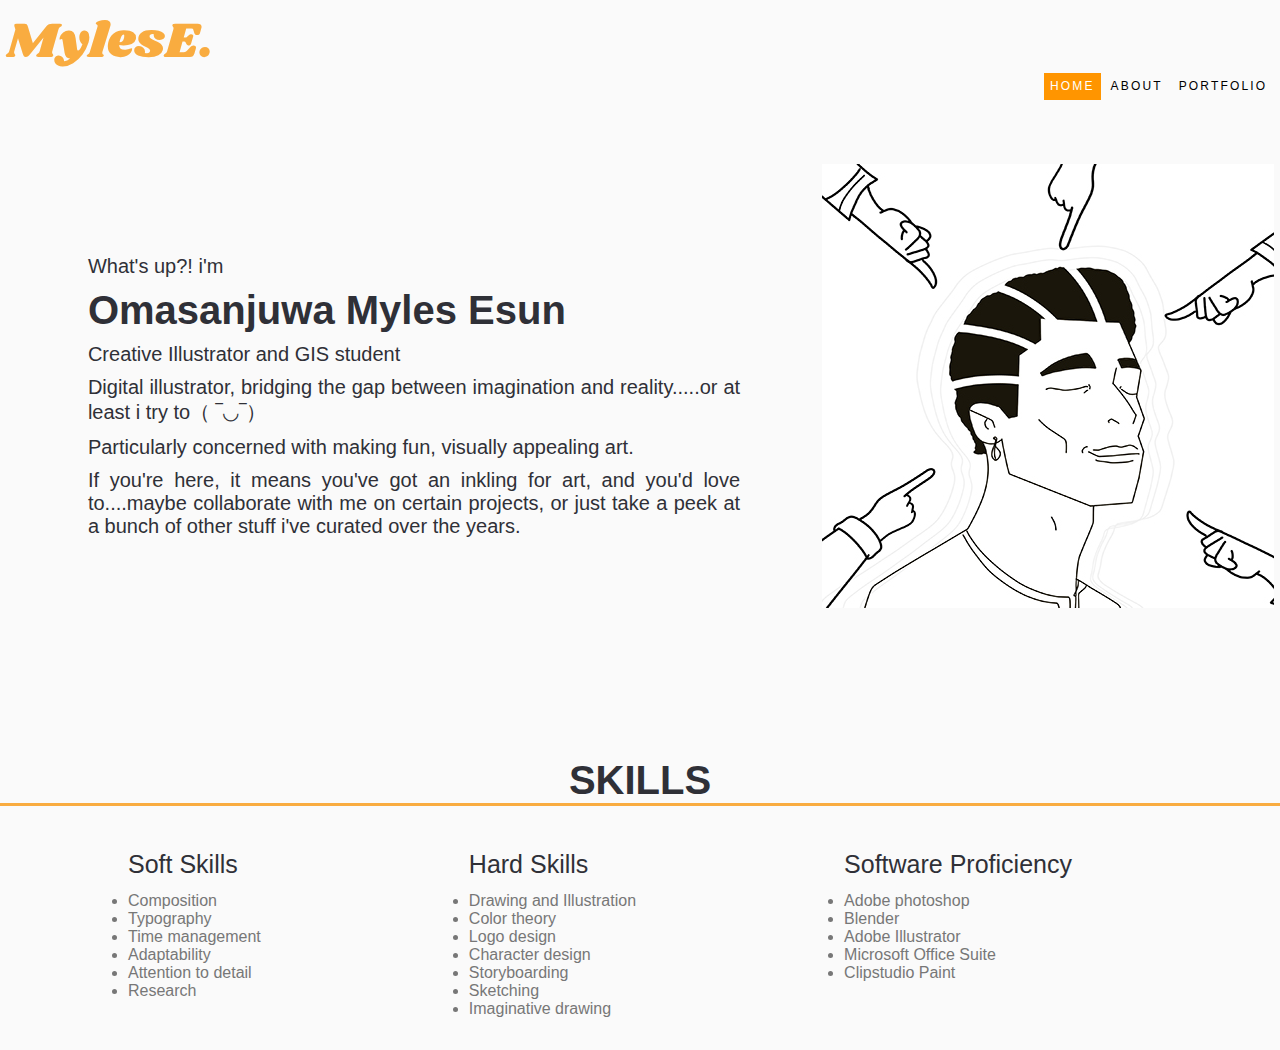
<file: index.html>
<!DOCTYPE html>
<!-- lang attribute sets the HTML page's language to English. Credit: W3.org -->
<!-- Layout of page was inspired by Maddie Harris' webpage @ https://maddieharris.org/ -->
<html lang="en">
    <head>
        <!-- Meta charset = "utf-8" specifies the encoding of the webpage, to avoid misinterpretation by the browser. Credit: W3.org -->
        <meta charset="utf-8">
        <title>Myles Esun</title>
        <link rel="stylesheet" href="design.css">
        <!-- Links to googlefonts.com to enable the use of specified fonts in this document -->
	    <link rel="preconnect" href="https://fonts.googleapis.com">
	    <link rel="preconnect" href="https://fonts.gstatic.com" crossorigin>
	    <link href="https://fonts.googleapis.com/css2?family=Heebo:wght@900&family=Pacifico&family=Shrikhand&family=Work+Sans:ital,wght@1,200;1,900&display=swap" rel="stylesheet">
    </head>
    <body>
         <!-- Header specifies everything that goes into the header portion of the webpage-->
        <header class="head">
            <div>
            <h1 class="logo">MylesE.</h1>
            </div>
            <!-- Option 1 Nav Bar Begins Here -->
            <ul class="nav main">
                <li><a href = "index.html" class="active">Home</a></li>
                <li><a href = "About.html" >About</a></li>
                <li><a href = "Port.html"> Portfolio</a></li>
            </ul>
            <!-- Option 1 Nav Bar Ends Here -->
        </header>
         <!-- Section tag embodies everything displayed outside the footer and header portions of the page.-->
        <section class="container">
            <div class="content">
                <p>What's up?! i'm</p>
                <h2>Omasanjuwa Myles Esun</h2>
                <p>Creative Illustrator and GIS student</p>
                <p>Digital illustrator, bridging the gap between imagination and reality.....or at least i try to（ ‾◡‾）</p>
                <p>Particularly concerned with making fun, visually appealing art.</p>
                 <p>If you're here, it means you've got an inkling for art, and you'd love to....maybe collaborate with me on certain projects, or just take
                 a peek at a bunch of other stuff i've curated over the years.</p>
            </div>
           
             <div>
                <img class="image01" src = "./Images/136Resample.jpg" alt = "Not an illustration of me, but it'll do" height=444 width=452>
             </div>   
         </section>



        <h2 id = "skills">SKILLS</h2>

        <div class="Experience">
        <div class="list01" >
            <p>Soft Skills</p>
            <ul>
                <li>Composition</li>
                <li>Typography</li>
                <li>Time management</li>
                <li>Adaptability</li>
                <li>Attention to detail</li>
                <li>Research</li>
            </ul>
        </div>
        <div class="list01">
            <p>Hard Skills</p>
            <ul>
                <li>Drawing and Illustration</li>
                 <li>Color theory</li>
                 <li>Logo design</li>
                 <li>Character design</li>
                 <li>Storyboarding</li>
                 <li>Sketching</li>
                 <li>Imaginative drawing</li>
            </ul>
        </div>
        <div class="list01">
            <p>Software Proficiency</p>
            <ul>
                <li>Adobe photoshop</li>
                <li>Blender</li>
                <li>Adobe Illustrator</li>
                <li>Microsoft Office Suite</li>
                <li>Clipstudio Paint</li>
            </ul>
        </div>
    </div>

    </body>
</html>
</file>
<file: design.css>
/* Style choice was heavily influenced by the design from https://www.alishaselena.com/ */
 
 /* Sets the style for entire page. Removes all the margins and paddings, sets color and font family */
*{
    margin: 0;
    padding: 0;
    box-sizing: border-box;
    color: #777;
    font-family: 'Segoe UI', Tahoma, Geneva, Verdana, sans-serif;
}

body{
    background-color: #fafafa;
}
/* This affects all h1 tags. Sets font family ro Shrikhand and removes text decor */
h1{font-family: 'Shrikhand', serif;
    font-size:50px;
    color:#f9ac40;;
    text-decoration:none;
    font-weight: normal;
}

/* Class id logosmall affects the footer logo. Design idea modified fro free codecamp */
.logosmall{
    font-family: 'Shrikhand', serif;
    font-size:50px;
    color:#f9ac40;;
    text-decoration:none;
    font-weight: normal;
    font-size: 30px;
    font-weight: normal;
    color: whitesmoke;
}

/* Navigation Bar Option 1 Begins Here */
/* Displays the navigation list items as inline elements. Dis this to allow them stay on the same line */
.nav li{
    display: inline;
}

/* This affects the links within the unordered list. Removes text decor and adds line spacing.  */
.nav li a{
    text-decoration: none;
    padding: 0.5%;
    color: #000;
    letter-spacing: .18em;
    
}
/* This sets the navigation bar to the right side of the screen. Got the idea to change the text transformation from https://www.alishaselena.com/ */
.main {

    text-align: right;
    font-size:12px;
    text-transform: uppercase;
}

/* This creates the hover effect for the navbar links. Idea got and modified from W3schools */
 .nav a:hover:not(.active) {
    background-color: #fcd6a0;
    color: white;}
/* Sets a color for the currently active page the visitor is on. Idea from W3schools.(Modified) */
.nav a.active{
    background-color:#ff9500;;
    color: white;}
/* Navigation Bar Option 1 ends here */

.head{
    padding: .5%;
}
/* Grid display to allow for content on the index page and the photo to align side-by-side. Idea gotten and modiefied from @ Slaying The Dragon's Youtube channel, and @ https://maddieharris.org/ */
.container{
    padding: 0 .5%;
    display: grid;
    grid-template-columns: auto auto;
    margin-bottom: 4rem;
    margin-top: 4rem;
}



.content{
    margin: 10%;
    max-width: 100%;
    text-align: justify;
}



.aboutcon{
    margin: 5%;
    padding: 0 .5%;
    padding-bottom: 2.5rem;

}

h2{
    font-size: 40px;
    text-align: left;
    color: #2f3037;
    font-weight: bolder;
}

h3{
    font-size: 30px;
    text-align: center;
    color: #2f3037;
    margin-top: 40px;
    margin-bottom: 0;
    text-decoration: underline;
    font-weight: normal;
}

h4{
    font-size: 40px;
    color: #2f3037;
    font-weight: bolder;
    display:inline-block;
    margin-left: 0;
}

/* Tried creating a footer. Got the idea from freecodecamp.com. Didn't work out well, because i wanted it to be thinner and have the links fitted to the right */
.footer{
    position:fixed;
    left: 0;
    bottom: 0;
    width: 100%;
    background-color: #f9ac40;
   
}

.footer ul{
    list-style-type: none;
}
.footer ul a{
    text-decoration: none;
    color: white;
}


#skills{
    margin-top: 10%;
    text-align: center;
    border-bottom: solid  #f9ac40;
  
}

.Experience{
    margin-left: 10%;
    display: grid;
    grid-template-columns: auto auto auto;
    margin-bottom: 2rem;
    margin-top: 2rem;
}

.Experience ul{
    list-style-type:disc;}

.list01 p{
    font-size: 25px;
    text-align: start;
    font-weight: 400;
    color: #2f3037;
}

p{
    margin-block-start: 0.5em;
    margin-block-end: 0.5em;
    color: #2f3037;
    font-size: 20px;
}

/* Grid display for photos in the portfolio page. Didn't work as intened because some photos have column gaps that i couldn't fix. Got idea and modified from Slaying The Dragon's youtube channel: https://youtu.be/EiNiSFIPIQE?si=PY1rDO2p69bDkIz6 */
.portfolio{
    display: grid;
    grid-template-rows: auto auto auto;
    grid-template-columns: auto auto auto;
    max-width: 900px;
    margin-left: 20%;
    margin-top: 70px;  
    padding: 0;  
}
/* Option 2 for 5 images starts here */
#image1{
    grid-column: 1 / 3
   }

#image2{
    grid-row: 2/2 ;
    grid-column: 1/2
}

#image3{
    grid-row: 2/2 ;
    grid-column: 2/3;
    
}

#image4{
    grid-row: 2/2 ;
    grid-column: 3/4;}

#image5{
    grid-row: 4/4 ;
    grid-column: 1/3;}
/* 5 images end here. */

/* Option 3 External Links Start Here. The color change for visited links was inspired by W3schools */
.extlinks:visited{
  color: orange;
  background-color: transparent;
  text-decoration: none;
}

.extlinks:hover{
    color: red;
    background-color: transparent;
    text-decoration: underline;
}

.extlinks:link{
    color: blue;
    background-color: transparent;
    text-decoration: none;
}
/* External Links End Here */
</file>
